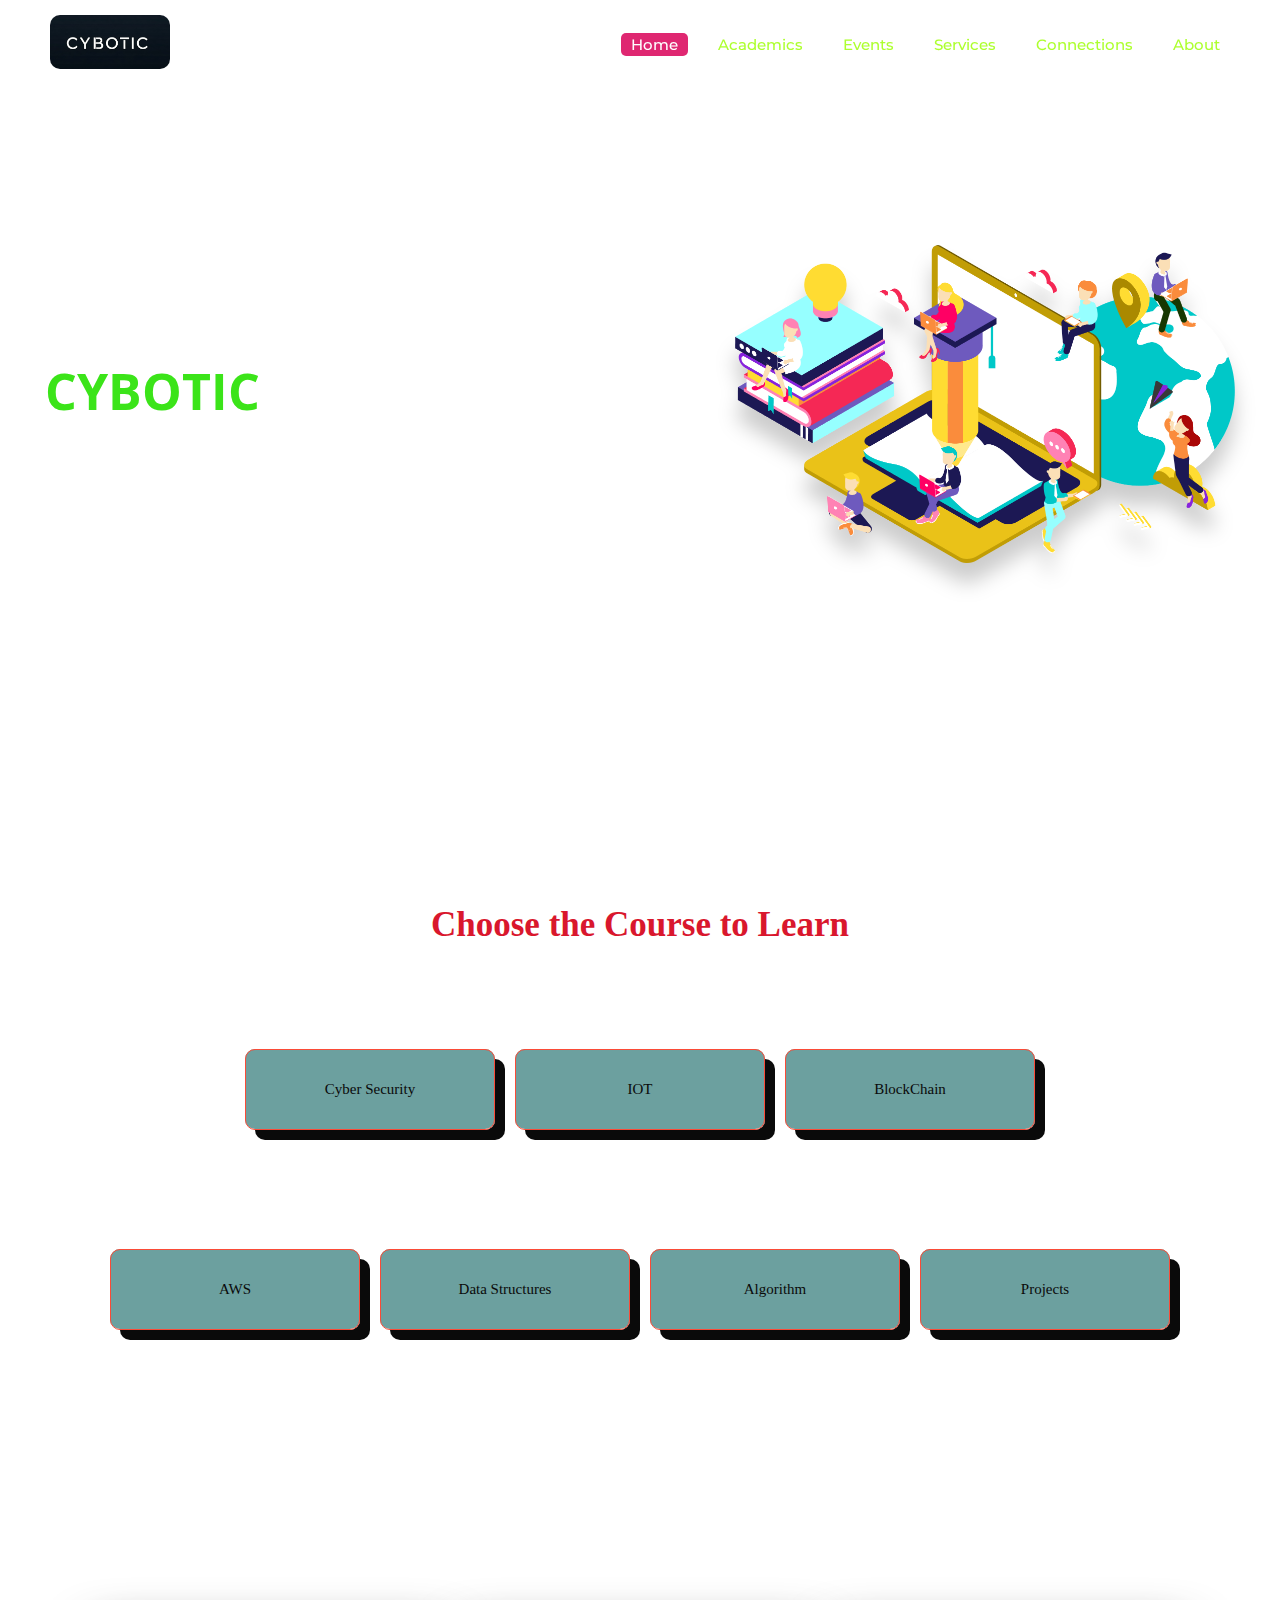
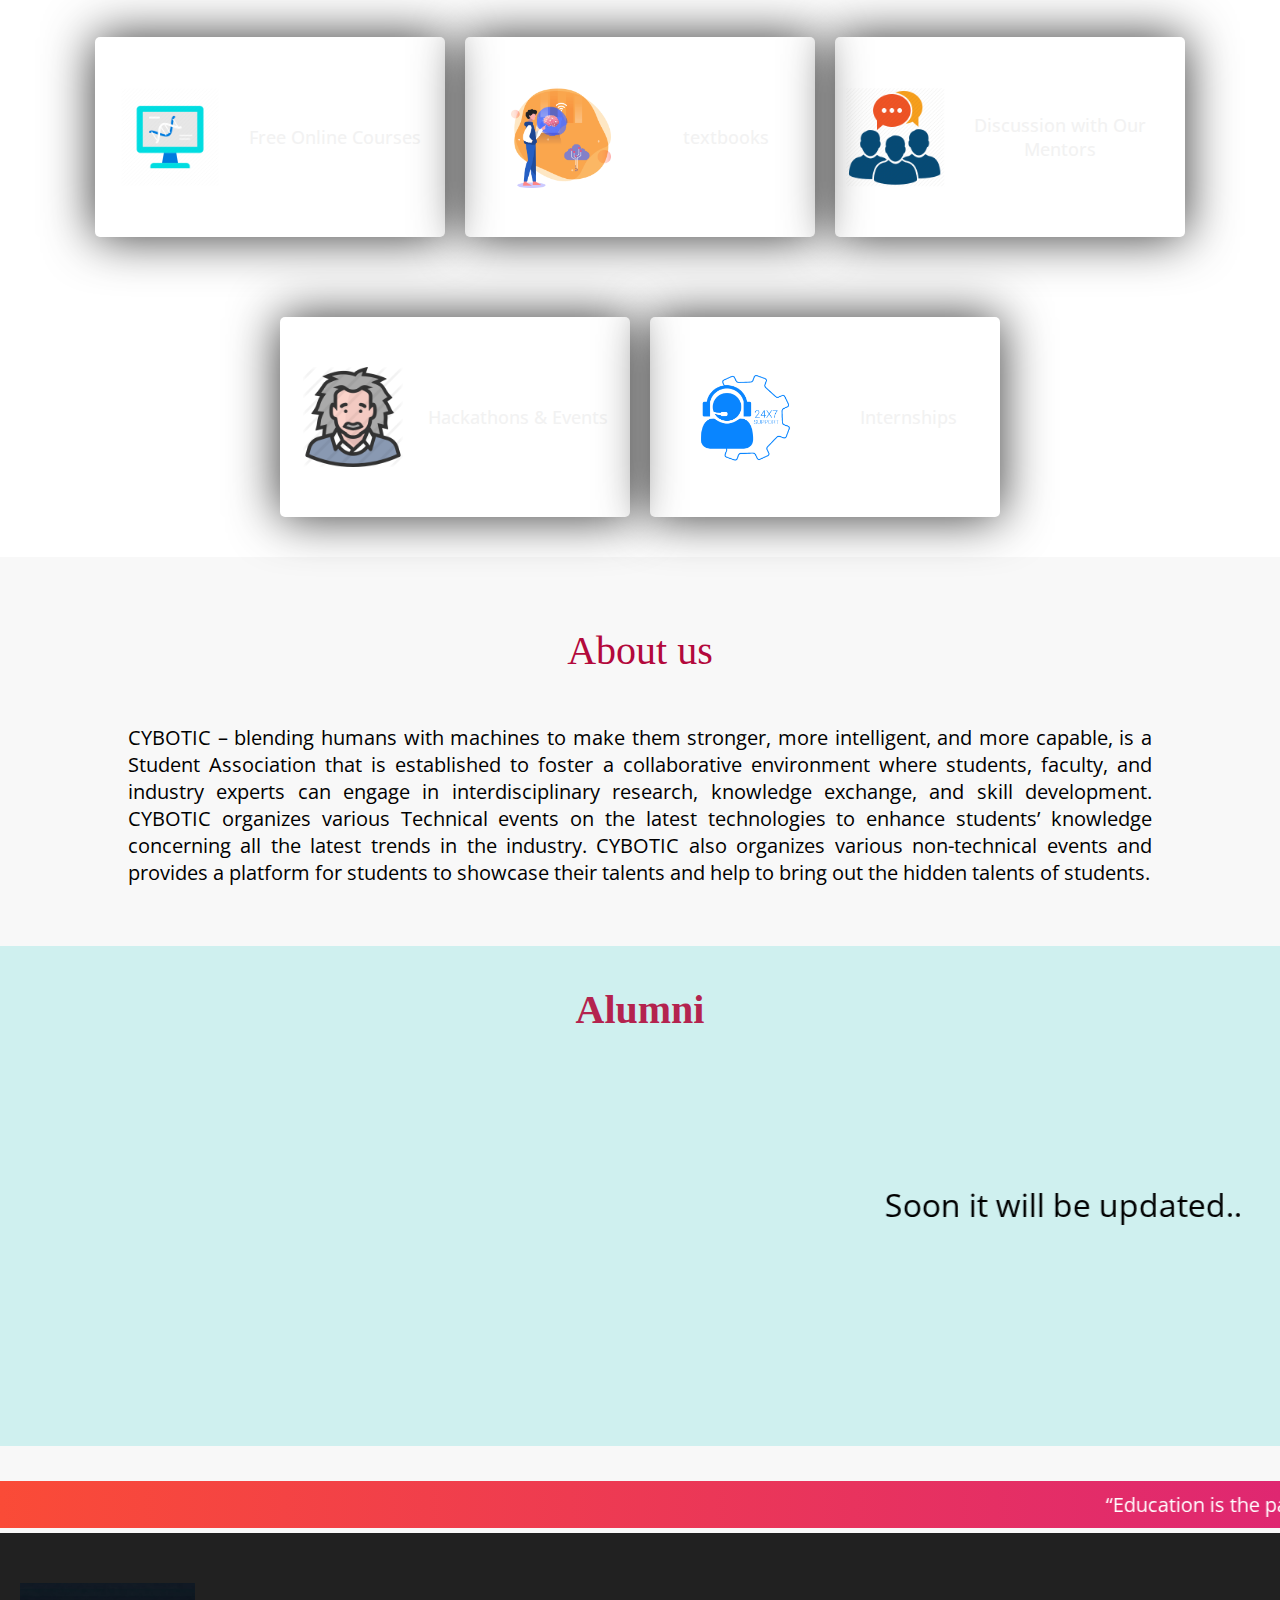
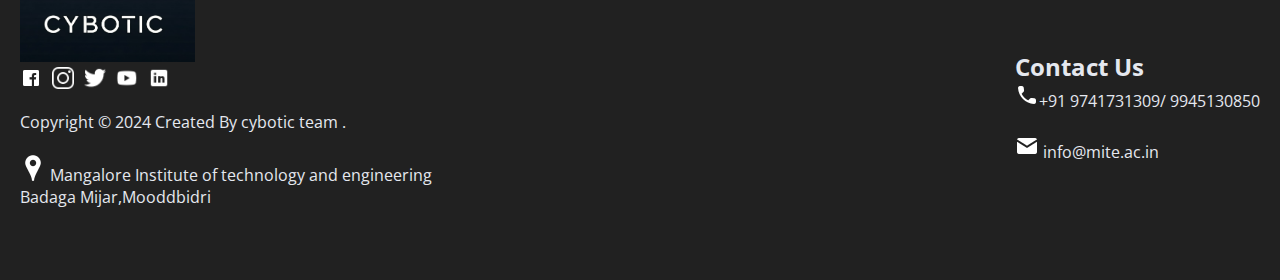
<file: index.html>
<!DOCTYPE html>
<html>
<head>
	<link rel="shortcut icon" type="png" href="images/icon/favicon.png">
	<meta charset="utf-8">
	<meta http-equiv="X-UA-Comaptible" content="IE=edge">
	<title>Cybotic</title>
	<meta name="viewport" content="width=device-width, initial-scale=1">
	<link rel="stylesheet" type="text/css" href="style.css">
	<script type="text/javascript" src="script.js"></script>
	<script src="https://code.jquery.com/jquery-3.2.1.js"></script>
	<script>
		$(window).on('scroll', function(){
  			if($(window).scrollTop()){
  			  $('nav').addClass('black');
 			 }else {
 		   $('nav').removeClass('black');
 		 }
		})
	</script>
</head>
<body>
<!-- Navigation Bar -->
	<header id="header">
		<nav class="navbar">
			<div class="logo"><img src="./images/icon/image.png" alt="logo"></div>
			<ul>
				<li><a class="active" href="">Home</a></li>
				<li><a href="#portfolio_section">Academics</a></li>
				<li><a href="#team_section">Events</a></li>
				<li><a href="#services_section">Services</a></li>
				<li><a href="#contactus_section">Connections</a></li>
				<li><a href="#about">About</a></li>
			</ul>

			
			<img src="images/icon/menu.png" class="menu" onclick="sideMenu(0)" alt="menu">
		</nav>
		<div class="head-container">
			<div class="quote">
				<p>Empowering innovation and excellence in <span style="color:rgb(59, 228, 25); font-weight:bold;">CYBOTIC</span> for a brighter future.</p>
				
			</div>
			<div class="svg-image">
				<img src="images/extra/svg1.jpg" alt="svg">
			</div>
		</div>
		<div class="side-menu" id="side-menu">
			<div class="close" onclick="sideMenu(1)"><img src="images/icon/close.png" alt=""></div>
			<div class="user">
				<img src="./images/icon/image.png" alt="Username">
				<p>CONNECT U </p>
			</div>
			<ul>
				<li><a href="#about_section">About</a></li>
				<li><a href="#portfolio_section">Portfolio</a></li>
				<li><a href="#team_section">Team</a></li>
				<li><a href="#services_section">Services</a></li>
				<li><a href="#contactus_section">Contact</a></li>
				<li><a href="#feedBACK">Feedback</a></li>
			</ul>
		</div>
	</header>


<!-- Some Popular Subjects -->
 <div clas="course">
	<div class="title">
		<span>Choose the Course to Learn</span>
	</div>
	<br><br>
	<div class="course">
		<center><div class="cbox">

		<div class="det"><a href="https://www.coursera.org/courses?query=cybersecurity">Cyber Security</a></div>
		<div class="det"><a href="https://www.netacad.com/courses/introduction-iot?courseLang=en-US">IOT</a></div>
		<div class="det"><a href="https://updraft.cyfrin.io/courses?gad_source=1&gclid=CjwKCAiA3ZC6BhBaEiwAeqfvymxNCoHu5rtDN0saM-kOz2a7nYWnERTw9cCIYkEQNjt0FlI1bGb1oBoCOGMQAvD_BwE">BlockChain</a></div>
	
		</div></center>
		<div class="cbox">
		<div class="det"><a href="https://aws.amazon.com/training/">AWS</a></div>
		<div class="det"><a href="https://www.geeksforgeeks.org/data-structures/">Data Structures</a></div>
		<div class="det"><a href="https://www.geeksforgeeks.org/fundamentals-of-algorithms/">Algorithm</a></div>
		<div class="det det-last"><a href="https://nevonprojects.com/information-security-projects/">Projects</a></div>
		</div>
	</div>
	</div>




<!-- SERVICES -->
	<div class="service-swipe">
		<div class="diffSection" id="services_section">
		<center><p style="font-size: 50px; padding: 100px; padding-bottom: 40px; color: #fff;">Services</p></center>
		</div>
		<a href="subjects/computer_courses.html"><div class="s-card"><img src="images/icon/computer-courses.png"><p>Free Online Courses</p></div></a>
		<a href="https://mentorcruise.com/books/cybersecurity/"><div class="s-card"><img src="images/icon/brainbooster.png"><p>textbooks</p></div></a>


		<a href="./subjects/Lecturers.html"><div class="s-card"><img src="images/icon/discussion.png"><p>Discussion with Our Mentors</p></div></a>
		<a href="./subjects/event.html"><div class="s-card"><img src="images/icon/q1.png"><p>Hackathons & Events</p></div></a>
		<a href="https://www.naukri.com/internship-jobs-in-bangalore"><div class="s-card"><img src="images/icon/help.png"><p>Internships</p></div></a>
	</div>

<!-- Reviews by Students -->
<div id="makeitfull">
	<a href="#review_section"></a>
</div>
<div class="review">
	<div class="diffSection" id="review_section">
		<center><p style="font-size: 40px; padding: 70px; padding-bottom: 40px; color: #b3093c;font-family: Georgia, 'Times New Roman', Times, serif;">About us</p></center>
	</div>
	<div class="rev-container">
		<p class="text">CYBOTIC – blending humans with machines to make them stronger, more intelligent, and more capable, is a Student Association that is established to foster a collaborative environment where students, faculty, and industry experts can engage in interdisciplinary research, knowledge exchange, and skill development. CYBOTIC organizes various Technical events on the latest technologies to enhance students’ knowledge concerning all the latest trends in the industry. CYBOTIC also organizes various non-technical events and provides a platform for students to showcase their talents and help to bring out the hidden talents of students.</p>
</div>

<!-- CONTACT US -->
	<div class="alumni">
		    <h1 style="padding-top: 40px;font-family:Georgia, 'Times New Roman', Times, serif;color: #b4234e;font-size: 2.5rem;">Alumni</h1>
			
		
		<marquee behavior="alternate"> 
			<p style="font-size:2rem;padding-top: 150px; font-weight: 400;">Soon it will be updated..</p>
			</marquee>
	</div>


<!-- FEEDBACK -->
	
<!-- Sliding Information -->
	<marquee style="background: linear-gradient(to right, #FA4B37, #DF2771); margin-top: 35px;" direction="left" onmouseover="this.stop()" onmouseout="this.start()" scrollamount="20"><div class="marqu">“Education is the passport to the future, for tomorrow belongs to those who prepare for it today.” “Your attitude, not your aptitude, will determine your altitude.” “If you think education is expensive, try ignorance.” “The only person who is educated is the one who has learned how to learn …and change.”</div></marquee>

<!-- FOOTER -->
	<footer>
		<div class="footer-container">
			<div class="left-col">
				<img src="./images/icon/image.png" style="width: 175px;">
				<div class="logo"></div>
				<div class="social-media">
					<a href="#"><img src="images/icon\fb.png"></a>
					<a href="https://www.instagram.com/cybotic_mite?igsh=OXB0c3I4M3Fub3Vv"><img src="images/icon\insta.png"></a>
					<a href="#"><img src="images/icon\tt.png"></a>
					<a href="#"><img src="images/icon\ytube.png"></a>
					<a href="#"><img src="images/icon\linkedin.png"></a>
				</div><br><br>
				<p class="rights-text">Copyright © 2024 Created By cybotic team .</p>
				<br><p><img src="images/icon/location.png"> Mangalore Institute of technology and engineering<br>Badaga Mijar,Mooddbidri</p><br>
				
			</div>
			<div class="right-col">
				<h2>Contact Us</h2>
				<p><img src="images/icon/phone.png">+91 9741731309/ 9945130850 <br>
					<br><img src="images/icon/mail.png">&nbsp;info@mite.ac.in</p>
			</div>
		</div>
	</footer>

</body>
</html>
</file>
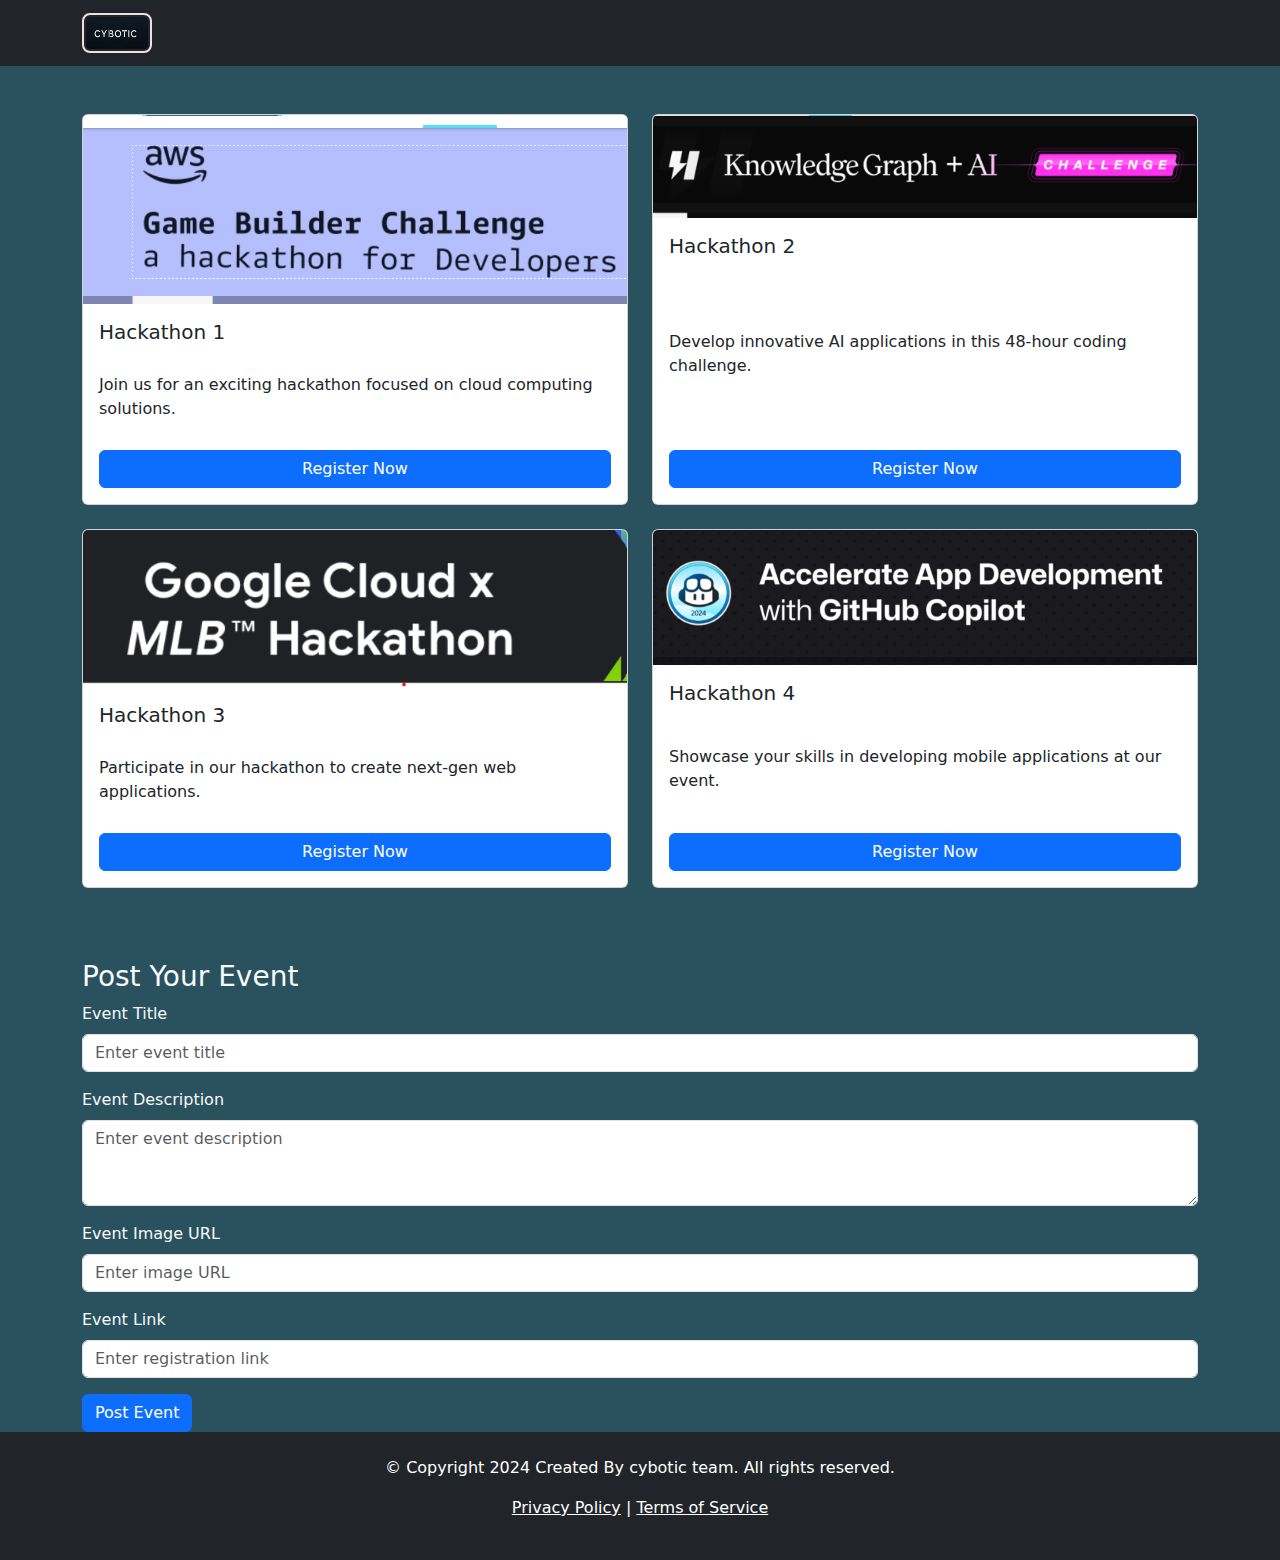
<file: subjects/event.html>
<!DOCTYPE html>
<html lang="en">
<head>
    <meta charset="UTF-8">
    <meta name="viewport" content="width=device-width, initial-scale=1.0">
    <title>Events</title>
    <link rel="stylesheet" href="./event.css">
    <link href="https://cdn.jsdelivr.net/npm/bootstrap@5.3.3/dist/css/bootstrap.min.css" rel="stylesheet" integrity="sha384-QWTKZyjpPEjISv5WaRU9OFeRpok6YctnYmDr5pNlyT2bRjXh0JMhjY6hW+ALEwIH" crossorigin="anonymous">
    <style>
        .card {
            height: 100%;
        }
        .card-body {
            height: 200px;
            display: flex;
            flex-direction: column;
            justify-content: space-between;
        }
        .card-title, .card-text {
            margin-bottom: 10px;
        }
    </style>
</head>
<body style="background-color: rgb(41, 81, 94);">
    <nav class="navbar navbar-dark bg-dark">
        <div class="container">
          <a class="navbar-brand" href="#">
            <img src="../images/icon/image.png" alt="Bootstrap" width="70" height="40" class="logo-border">
          </a>
        </div>
    </nav>

    <div class="container mt-5">
        <div class="row">
          <div class="col-md-6 mb-4">
            <div class="card">
              <img src="../images/extra/hackthon.png" class="card-img-top" alt="Hackathon 1">
              <div class="card-body">
                <h5 class="card-title">Hackathon 1</h5>
                <p class="card-text">Join us for an exciting hackathon focused on cloud computing solutions.</p>
                <a href="" class="btn btn-primary">Register Now</a>
              </div>
            </div>
          </div>
          <div class="col-md-6 mb-4">
            <div class="card">
              <img src="../images/extra/htn2.png" class="card-img-top" alt="Hackathon 2">
              <div class="card-body">
                <h5 class="card-title">Hackathon 2</h5>
                <p class="card-text">Develop innovative AI applications in this 48-hour coding challenge.</p>
                <a href="https://hypermode-knowledge-graph-ai.devpost.com/?ref_feature=challenge&ref_medium=discover" class="btn btn-primary">Register Now</a>
              </div>
            </div>
          </div>
          <div class="col-md-6 mb-4">
            <div class="card">
              <img src="../images/extra/htn3.png" class="card-img-top" alt="Hackathon 3">
              <div class="card-body">
                <h5 class="card-title">Hackathon 3</h5>
                <p class="card-text">Participate in our hackathon to create next-gen web applications.</p>
                <a href="https://next2025challenge.devpost.com/?ref_feature=challenge&ref_medium=discover" class="btn btn-primary">Register Now</a>
              </div>
            </div>
          </div>
          <div class="col-md-6 mb-4">
            <div class="card">
              <img src="../images/extra/htn4.png" class="card-img-top" alt="Hackathon 4">
              <div class="card-body">
                <h5 class="card-title">Hackathon 4</h5>
                <p class="card-text">Showcase your skills in developing mobile applications at our event.</p>
                <a href="https://github-copilot.devpost.com/?ref_feature=challenge&ref_medium=discover" class="btn btn-primary">Register Now</a>
              </div>
            </div>
          </div>
        </div>
        
        <h3 class="mt-5 text-light">Post Your Event</h3>
        <form>
            <div class="mb-3">
                <label for="eventTitle" class="form-label text-light">Event Title</label>
                <input type="text" class="form-control" id="eventTitle" placeholder="Enter event title">
            </div>
            <div class="mb-3">
                <label for="eventDescription" class="form-label text-light">Event Description</label>
                <textarea class="form-control" id="eventDescription" rows="3" placeholder="Enter event description"></textarea>
            </div>
            <div class="mb-3">
                <label for="eventImage" class="form-label text-light">Event Image URL</label>
                <input type="text" class="form-control" id="eventImage" placeholder="Enter image URL">
            </div>
            <div class="mb-3">
                <label for="eventLink" class="form-label text-light">Event Link</label>
                <input type="text" class="form-control" id="eventLink" placeholder="Enter registration link">
            </div>
            <button type="submit" class="btn btn-primary">Post Event</button>
        </form>
    </div>
    <footer class="bg-dark text-white text-center py-4">
    <p>&copy; Copyright 2024 Created By cybotic team. All rights reserved.</p>
    <p>
        <a href="#" class="text-white">Privacy Policy</a> | 
        <a href="#" class="text-white">Terms of Service</a>
    </p>
</footer>
    <script src="https://cdn.jsdelivr.net/npm/bootstrap@5.3.3/dist/js/bootstrap.bundle.min.js" integrity="sha384-YvpcrYf0tY3lHB60NNkmXc5s9fDVZLESaAA55NDzOxhy9GkcIdslK1eN7N6jIeHz" crossorigin="anonymous"></script>
</body>
</html>
</file>
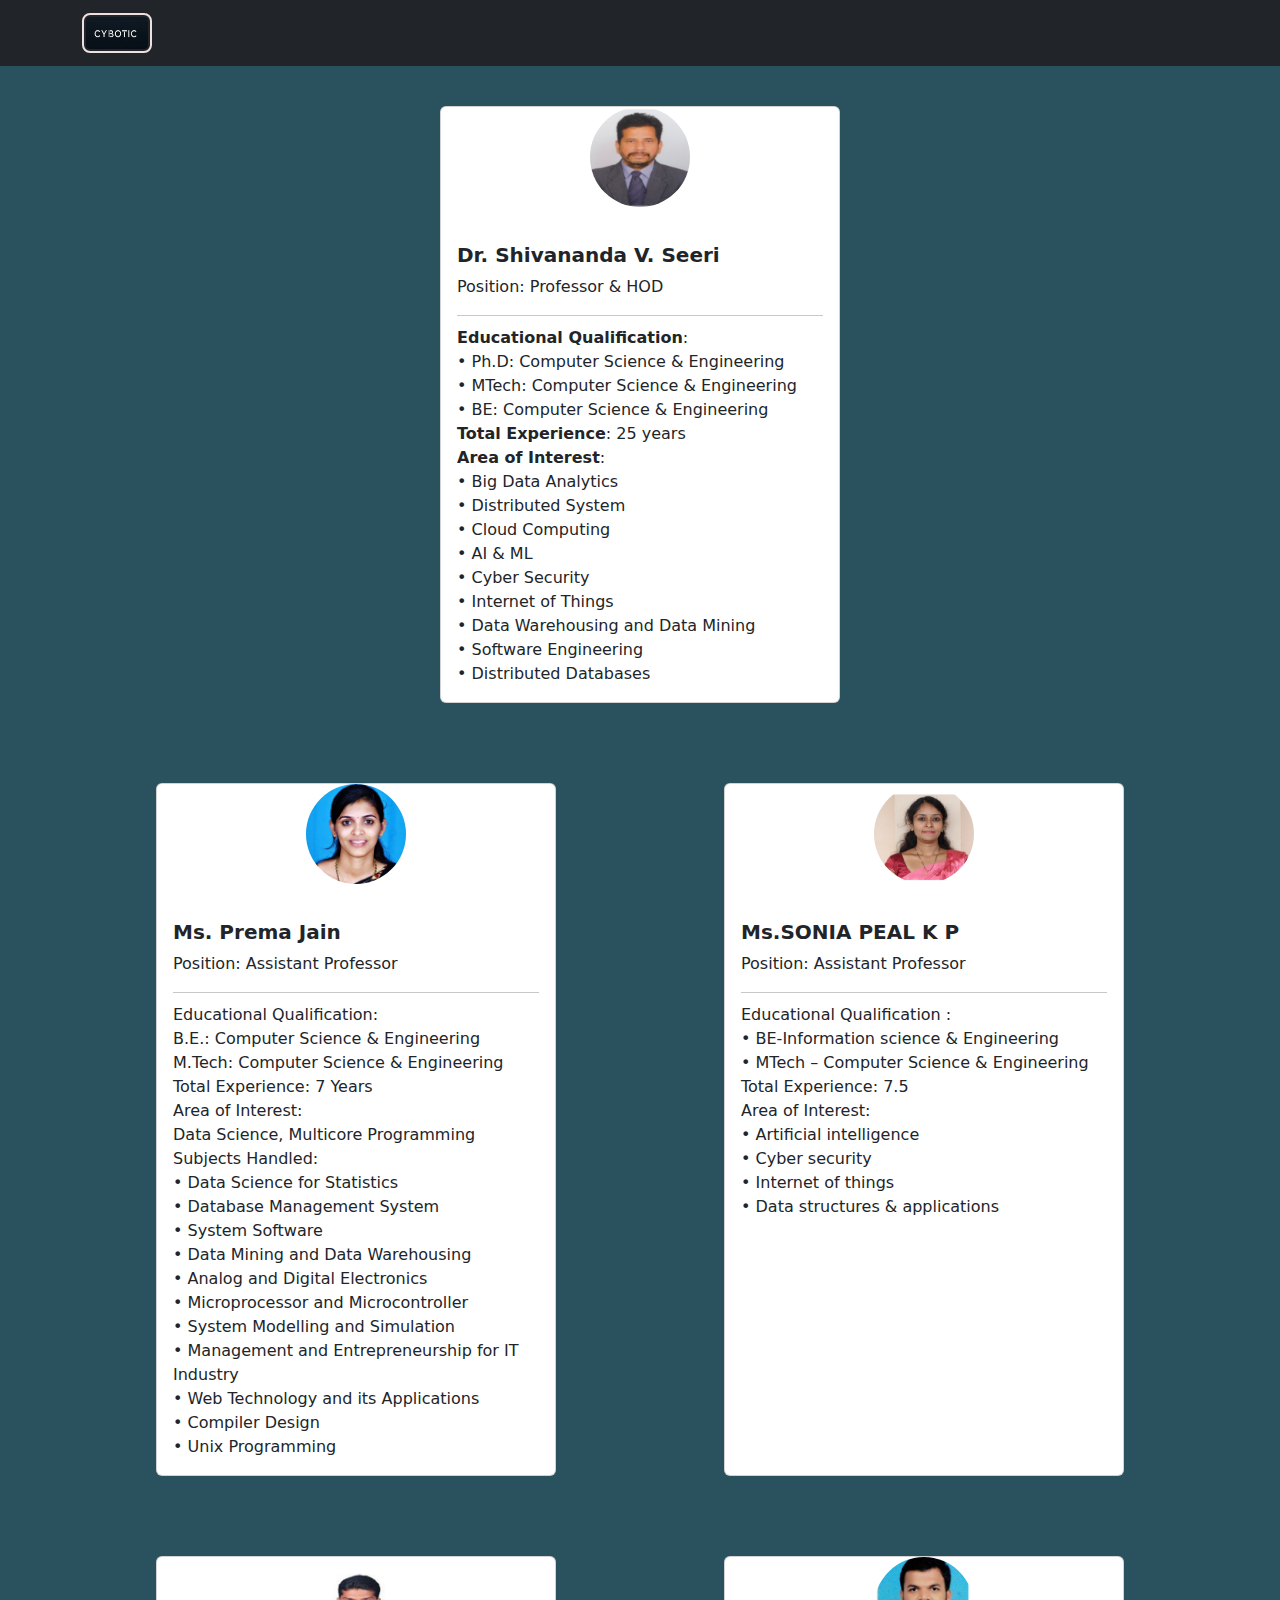
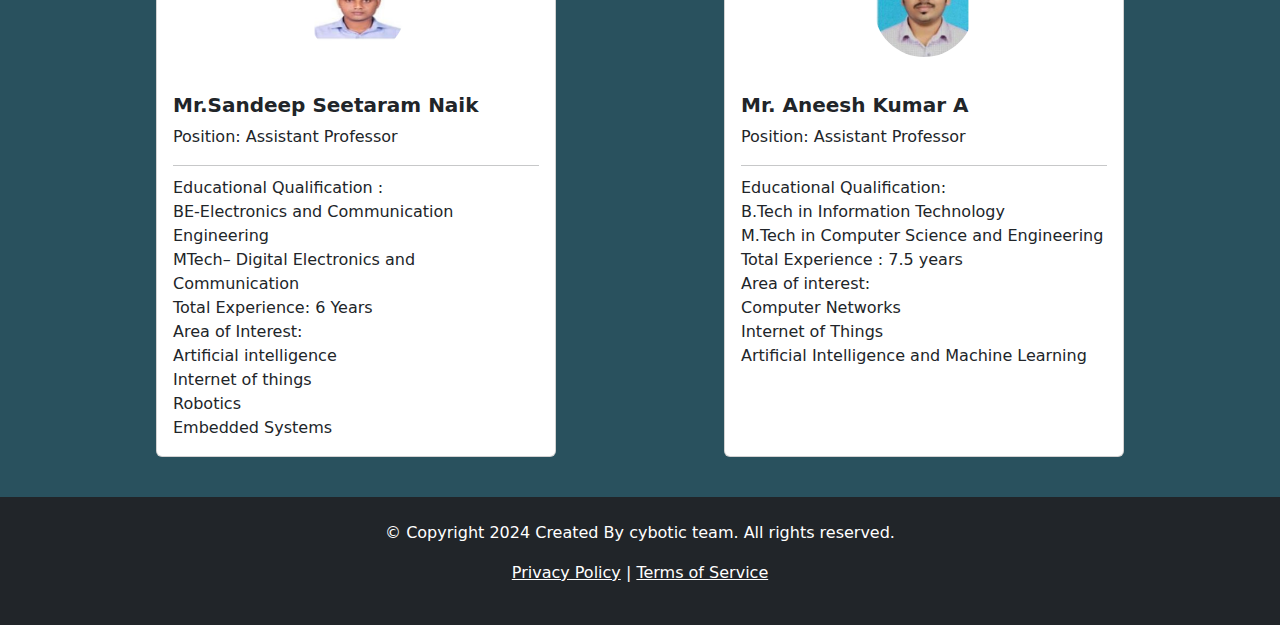
<file: subjects/Lecturers.html>
<!DOCTYPE html>
<html lang="en">
<head>
    <meta charset="UTF-8">
    <meta name="viewport" content="width=device-width, initial-scale=1.0">
    <title>Document</title>
    <link href="./lect.css" rel="stylesheet">
    <link href="https://cdn.jsdelivr.net/npm/bootstrap@5.3.3/dist/css/bootstrap.min.css" rel="stylesheet" integrity="sha384-QWTKZyjpPEjISv5WaRU9OFeRpok6YctnYmDr5pNlyT2bRjXh0JMhjY6hW+ALEwIH" crossorigin="anonymous">
</head>
<body style="background-color: rgb(41, 81, 94);">
  
    <nav class="navbar navbar-dark bg-dark">
        <div class="container">
          <a class="navbar-brand" href="#">
            <img src="../images/icon/image.png" alt="Bootstrap" width="70" height="40" class="logo-border">
          </a>
        </div>
      </nav>
<!-- ------------------------- -->
<div class="container">
  <div class="card">
    <img src="../images/icon/hod.png" class="card-img-top" alt="HOD Image" width="20">
    <div class="card-body">
      <h5 class="card-title">Dr. Shivananda V. Seeri </h5>
      <p>Position: Professor & HOD</p>
      <hr>
      <p class="card-text">
        <b>Educational Qualification</b>: <br>
        • Ph.D: Computer Science & Engineering  <br>
        • MTech: Computer Science & Engineering  <br>
        • BE: Computer Science & Engineering  <br>
        <b>Total Experience</b>: 25 years <br>
        <b>Area of Interest</b>: <br>
        • Big Data Analytics <br>
        • Distributed System <br>
        • Cloud Computing <br>
        • AI & ML <br>
        • Cyber Security <br>
        • Internet of Things <br>
        • Data Warehousing and Data Mining <br>
        • Software Engineering <br>
        • Distributed Databases
      </p>
    </div>
  </div>
  
  <!-- First set of cards -->
  <div class="card-container">
    <div class="card">
      <img src="../images/icon/p.png" class="card-img-top" alt="...">
      <div class="card-body">
        <h5 class="card-title">Ms. Prema Jain </h5>
        <p>Position: Assistant Professor </p>
        <hr>
        <p class="card-text">
          Educational Qualification: <br>
          B.E.: Computer Science & Engineering <br>
          M.Tech: Computer Science & Engineering <br>
          Total Experience: 7 Years <br>
          Area of Interest: <br>
          Data Science, Multicore Programming <br>
          Subjects Handled: <br>
          • Data Science for Statistics <br>
          • Database Management System <br>
          • System Software <br>
          • Data Mining and Data Warehousing <br>
          • Analog and Digital Electronics<br> 
          • Microprocessor and Microcontroller <br>
          • System Modelling and Simulation <br>
          • Management and Entrepreneurship for IT Industry <br>
          • Web Technology and its Applications <br>
          • Compiler Design <br>
          • Unix Programming
        </p>
      </div>
    </div>

    <div class="card">
      <img src="../images/icon/SO.png" class="card-img-top" alt="...">
      <div class="card-body">
        <h5 class="card-title">Ms.SONIA PEAL K P </h5>
        <p>Position: Assistant Professor </p>
        <hr>
        <p class="card-text">
          Educational Qualification :<br> 
          • BE-Information science & Engineering <br> 
          • MTech – Computer Science & Engineering <br> 
          Total Experience: 7.5 <br> 
          Area of Interest: <br> 
          • Artificial intelligence <br> 
          • Cyber security <br> 
          • Internet of things <br> 
          • Data structures & applications 
        </p>
      </div>
    </div>
  </div>

  <!-- Second set of cards (no inline width here, use CSS for sizing) -->
  <div class="card-container">
    <div class="card">
      <img src="../images/icon/sa.png" class="card-img-top" alt="...">
      <div class="card-body">
        <h5 class="card-title">Mr.Sandeep Seetaram Naik</h5>
        <p>Position: Assistant Professor</p>
        <hr>
        <p class="card-text">
          Educational Qualification :<br>
          BE-Electronics and Communication Engineering<br>
          MTech– Digital Electronics and Communication<br>
          Total Experience: 6 Years<br>
          
          Area of Interest:<br>
          Artificial intelligence<br>
          Internet of things<br>
          Robotics<br>
          Embedded Systems<br>
        </p>
      </div>
    </div>

    <div class="card">
      <img src="../images/icon/A.png" class="card-img-top" alt="...">
      <div class="card-body">
        <h5 class="card-title">Mr. Aneesh Kumar A </h5>
        <p>Position: Assistant Professor </p>
        <hr>
        <p class="card-text">
          Educational Qualification:<br>
          B.Tech in Information Technology <br>
          M.Tech in Computer Science and Engineering <br>
          Total Experience : 7.5 years <br>
          Area of interest:<br>
          Computer Networks <br>
          Internet of Things <br>
          Artificial Intelligence and Machine Learning<br>
        </p>
      </div>
    </div>
  </div>

</div>
<!-- Footer Section -->
<footer class="bg-dark text-white text-center py-4">
    <p>&copy; Copyright 2024 Created By cybotic team. All rights reserved.</p>
    <p>
        <a href="#" class="text-white">Privacy Policy</a> | 
        <a href="#" class="text-white">Terms of Service</a>
    </p>
</footer>

<script src="https://cdn.jsdelivr.net/npm/bootstrap@5.3.3/dist/js/bootstrap.bundle.min.js" integrity="sha384-YvpcrYf0tY3lHB60NNkmXc5s9fDVZLESaAA55NDzOxhy9GkcIdslK1eN7N6jIeHz" crossorigin="anonymous"></script>
</body>
</html>
</file>
<file: style.css>
@import url('https://fonts.googleapis.com/css?family=Montserrat:500&display=swap');
@import url('https://fonts.googleapis.com/css?family=Dancing+Script&display=swap');
@import url('https://fonts.googleapis.com/css?family=Open+Sans&display=swap');

* {
	box-sizing: border-box;
    margin:0;
	padding: 0;
}
.navbar{
	background-color:rgba(255, 255, 255, 0.233);
}
html {
	scroll-behavior: smooth;
}
body {
	background-image:url(https://img.freepik.com/free-vector/wavy-colors-background_23-2148403785.jpg?ga=GA1.1.683595688.1731830477&semt=ais_hybrid);
	background-repeat: no-repeat;
	background-size: 100% 750px ;
	overflow-y:auto;
	font-family: 'Open Sans', sans-serif;
}

header {
	height: 70vh; 
	/* background: #000; */
}
.black {
	box-shadow: 0 2px 10px rgba(0, 0, 0, 0.5);
}
nav {
	padding: 15px 40px 10px 50px;
	top: 0;
	position: fixed;
	display: flex;
	width: 100%;
	z-index: 1000;
	background: #fff;
	justify-content:space-between;
	transition: 1.5s;
	
}
nav ul {
	display: flex;
	align-items: center;
	justify-content: flex-end;
}

nav ul li {
	list-style: none;
	margin: 5px 10px;
	justify-content: end;
}
nav ul li a {
	padding: 2px 10px;
	color: greenyellow;
	cursor: pointer;
	transition: .5s;
	text-decoration: none;
	align-items: end;
}
nav ul li a:hover {
	color: #fff;
	border-radius: 5px;
	background: #DF2771;
}
.active {
	color: #fff;
	border-radius: 5px;
	background: #DF2771;
}



.get-started {
	margin-left: 50px;
	padding: 5px 20px;
	border: 2px solid #DF2771;
	border-radius: 20px;
	text-decoration: none;
	
	transition: .5s;
	background-color: #DF2771;
	color: #fff;
}
.get-started:hover {
	color: #2e2e2e;
	background: #fff;
}
.logo img{
	margin-left:0;
	width: 120px;
	cursor: pointer;
	transition: all 1s;
	border-radius: 10px;
}

a, button {
	float: left;
	font-family: "Montserrat", sans-serif;
	font-weight: 500;
	font-size: 15px;
	color: #2E3D49;
	display: block;
	text-decoration: none;
	text-align: center;
}
.head-container {
	margin-top: 245px;
	display: flex;
	flex-wrap: wrap;
	align-items: center;
	justify-content: space-around;
}
.quote {
	width: 600px;
	transform: translateY(-50px);
}
.quote h5 {
	margin-top: 20px;
	color: #0009;
	line-height: 20px;
}
.quote p {
	font-size: 50px;
	color: white;
}
.quote .play {
	margin-top: 20px;
	display: flex;
	/* justify-content: center; */
	align-items: center;
}
.quote .play img {
	width: 45px;
	cursor: pointer;
	filter: drop-shadow(0 0 10px #0002);
}
.quote .play span a{
	margin-left: 10px;
	font-size: 20px;
	font-weight: 900;
	color: rgba(0, 0, 0, 0.8);
	cursor: pointer;
}
.svg-image img{
	width: 500px;
	filter: drop-shadow(0 20px 10px rgba(0,0,0,0.2));
}

/* SIDE MENU */
.menu {
	cursor: pointer;
	width: 25px;
	display: none;
}
.side-menu {
	width: 100%;
	height: 100%;
	background: rgba(182, 33, 90, 0.993);
	position: absolute;
	top: 0;
	transition: .8s;
	z-index: 2000;
	transform: translateX(-100%);
}
.side-menu ul {
	margin-top: 35%;
	display: flex;
	flex-direction: column;
	justify-content: center;
	/* background: #FA4B37; */
}
.side-menu ul li {
	list-style: none;
	/* background: #009900; */
	display: flex;
	justify-content: center;
	align-items: center;
	/* border-bottom: 1px solid #fff; */
	/* padding: 10px 0px; */
}
.side-menu ul li:hover a{
	background: #fff;
	color: #DF2771;
}
.side-menu ul li a{
	color: #FFF;
	width: 100%;
	font-size: 1em;
	/* background: #2E3D49; */
	text-decoration: none;
	padding: 15px 0px;
}
.close img{
	float: right;
	width: 35px;
	cursor: pointer;
	margin: 10px;
}
.user {
	display: flex;
	justify-content: center;
	align-items: center;
	margin-top: 10%;
}
.user img {
	width: 60px;
	border-radius: 50%;
	border: 2px solid #fff;
	filter: drop-shadow(0 10px 20px #0004);
	margin-right: 30px;
	cursor: pointer;
}
.user p {
	color: #fff;
	cursor: pointer;
}
.user img, .user p {
	opacity: 1;
}
/*Common things in all sections*/
#about_section, #portfolio_section, #team_section, #services_section, #contactus_section {
	font-family: 'Open Sans', sans-serif;
	color: #2E3D49;
	position: relative;
}
.diffSection {
	width: 100%;
	/*position: relative;*/
	justify-content: center;
	align-items: center;
}
.diffSection .content {
	margin: 10px;
	text-align: center;
	padding: 10px 100px;
	font-size: 1.1em;
}

/*PORTFOLIO*/


/*Title*/
.title {
	font-family:Georgia, 'Times New Roman', Times, serif;
	font-size: 35px;
	font-weight:bold;
	text-align: center;
	color: hsl(353, 81%, 47%);
	padding-top: 30px;
	animation: mymove 3s infinite;
}

@keyframes mymove {
  50% {
        color: #121cda;}
}


/*ABOUT*/

/*POPULAR SUBJECTS*/
.cbox {
	position: relative;
	top:50px;
	width: 100%;
	display: inline-flex;
	flex-wrap: wrap;
	justify-content: center;
	padding-bottom: 100px;
}
.cbox .det {
	width: 250px;
	height: 80px;
	margin: 10px;
	background: #6ca09f;
	cursor: pointer;
	border-radius: 10px;
}
.cbox .det a{
	justify-content: space-around;
	width: 250px;
	padding: 31px;
	border-radius: 10px;
	border: 1px solid #FA4B37;
	font-size: 15px;
	color: #0a0a0a;
	font-family:Georgia, 'Times New Roman', Times, serif;
	text-decoration: none;
	box-shadow: 10px 10px;
	animation: myname infinite;
	animation-duration: 3s;
}

@keyframes myname{
	from {background-color:  #29474a}
	to {background-color: rgb(185, 185, 125);}
}
.cbox .det a:hover {
	background: linear-gradient(to right, #FA4B37, #DF2771);
	color: white;
	box-shadow: 6px 6px black;
	transform: scale(1.1);
    transition: transform 0.3s ease-in-out;
}
.cbox .det a:hover img{
	filter: brightness(100);
}
.cbox img {
	width: 20px;
	margin-right: 20px;
}

/*TEAM SECTION*/
.totalcard {
	width: 100%;
	display: flex;
	flex-wrap: wrap;
	align-items: center;
	justify-content: center;
	margin-bottom: 50px;
}
.totalcard .card {
	margin: 50px;
	width: 300px;
	border-radius: 10px;
	background: #fff;
}
.totalcard .card{
	box-shadow: inset 0 0 10px rgba(0,0,0,0.4),
					0 0 10px rgba(0,0,0,0.3);
}
.card:nth-child(1){
	border-top: 5px solid green;
}
.card:nth-child(2){
	border-top: 5px solid blue;
}
.card:nth-child(1):hover {
	box-shadow: inset 0px 0px 10px rgba(0,255,0,0.5),
				1px 1px 30px rgba(0,255,0,0.5);
}
.card:nth-child(2):hover {
	box-shadow: inset 0px 0px 10px rgba(0,0,255,0.5),
				1px 1px 30px rgba(0,0,255,0.5);
}
.totalcard .card img {
	width: 100px;
	height: 100px;
	margin-top: 5px;
	cursor: pointer;
	border-radius: 50px;
	transition-duration: .8s;
}
.totalcard .card img:hover {
	transform: scale(3.5);
	border-radius: 0;
	box-shadow: 0 0 20px rgba(0,0,0,0.5);
}
#detail p{
	font-size: 15px;
	line-height: 25px;
	font-variant: small-caps;
	text-align: center;
	margin: 25px;
	margin-bottom: 0px;
	margin-top: 0px;
}
#detail button {
	outline: none;
	border-radius: 10px;
	border-style: none;
	border: 1px solid black;
	padding: 9px 25px;
	cursor: pointer;
	transition-duration: .4s;
}
#detail a {
	bottom: 80px;
	text-decoration: none;
	margin-bottom: 30px;
	margin-top: 20px;
	margin-left: 90px;
	align-self: center;
}
.btn-roshan:hover {
	background: rgba(0,255,0,0.7);
	color: #fff;
}
.btn-roshan2:hover {
	background: rgba(0,0,255,0.5);
	color: #fff;
}
.card-title {
	font-size: 17px;
	color: #343A40;
	padding: 20px;
	font-weight: 700;
}

/*Service Section*/
/*Service Section*/
.service-swipe {
	display: flex;
	flex-wrap: wrap;
	justify-content: center;
	align-items: center;
	background-image: linear-gradient(rgba(0,0,0,0),rgba(0,0,0,0.7)),url("images/extra/b3.jpg");
	background-size: cover;
	background-attachment: fixed;
}
.service-swipe .s-card img {
	width: 100px;
	
}
.service-swipe a {
	padding: 0;
	margin: 40px 10px;
}
.service-swipe .s-card {
	display: flex;
	justify-content: space-around;
	padding: 10px;
	align-items: center;
	text-align: center;
	width: 350px;
	height: 200px;
	box-shadow: inset 0 0 20px rgba(255,255,255,0.05),
					0 0 50px rgba(0,0,0,0.8);
	border-radius: 5px;
	cursor: pointer;
	transition-duration: .5s;
}
.service-swipe .s-card p {
	color: #f2f2f2;
	font-size: 1.2em;
	font-family: 'Open Sans',sans-serif;
}
.service-swipe .s-card:hover {
	box-shadow: 0 0 50px rgba(255,255,255,0.8);
	transform: translateY(-10px);
}

/*Contact Us Section*/
.csec {
	background: linear-gradient(to right, #FA4B37, #DF2771);
	background-attachment: fixed; 
	position: absolute;
	width: 100%;
	height: 250px;
	top: 200px;
	content: '';
	transform-origin: top right;
	transform: skewY(-10deg);
	z-index: -1;
}
.back-contact {
	margin-top: 0px;
	transform: translateY(-50px);
	display: flex;
	align-items: center;
	justify-content: space-around;
}
.cc {
	height: 400px;
	width: 400px;
	height: 500px;
	border-radius: 10px;
	justify-content: center;
	box-shadow: 1px 1px 20px rgba(0,0,0,0.4);
	background: #fff;
}
.cc form {
	margin: 5%;
	margin-top: 40px;
	width: 90%;
	height: 90%;
}
.cc form label {
	position: absolute;
	color: #2E3D49;
	font-size: 10px;
	font-weight: 800;
}
.cc form input {
	padding: 15px;
	margin-bottom: 10px;
	border-radius: 5px;
	box-shadow: inset 0 0 5px lightgray;
	border: 1px solid rgba(0,0,0,0.2);
	outline: none;
	color: #2E3D49;
	font-weight: 600;
}
.imp {
	color: red;
}
form textarea {
	width: 100%;
	height: 100px;
	box-shadow: inset 0 0 5px lightgray;
	border: 1px solid rgba(0,0,0,0.2);
	border-radius: 5px;
	outline: none;
	color: #2E3D49;
	font-weight: 600;
	padding: 15px;
}
#csubmit {
	margin-top: 20px; 
	background: linear-gradient(to right, #FA4B37, #DF2771);
	border-radius: 5px;
	border-style: none;
	outline: none;
	width: 100%;
	padding: 15px 25px;
	color: #fff;
	font-size: 12px;
	cursor: pointer;
}

/*REVIEW SECTION*/


.review {
	background: #F8F8F8;
	width: 100%;
}
.text{
	font-size: 20px;
}
.rev-container {
	padding: 10px 10%;
	padding-bottom: 60px;
	display: flex;
	flex-wrap: wrap;
	justify-content: space-around;
	text-align: justify;
}
.rev-container .rev-card {
	/*overflow: hidden;*/
	width: 550px;
	height: 240px;
	margin-bottom: 40px;
	background: #fff;
	display: flex;
	padding: 10px;
	box-shadow: 2px 2px 20px rgba(0,0,0,0.2);
}
.rev-card:hover {
	box-shadow: 1px 1px 5px rgba(0,0,0,0.2);
}
.identity {
	display: flex;
	flex-wrap: wrap;
	justify-content: center;
	padding: 10px;
}
.identity img {
	width: 120px;
	height: 120px;
	transition-duration: .8s;
	border-radius: 50%;
}
.identity img:hover {
	transform: scale(2.2);
	border-radius: 0px;
	box-shadow: 0 0 20px rgba(0,0,0,0.3);
}
.identity p {
	width: 150px;
	font-weight: bold;
	color: #2E3D49;
	text-align: center;
}
.identity h6 {
	width: 150px;
	text-align: center;
}
.identity .rating img {
	width: 12px;
	height: 12px;
	margin-right: 5px;
}
.rev-cont {
	overflow: hidden;
}
.rev-cont #title {
	padding: 10px;
	color: #2E3D49;
	font-weight: bold;
}
.rev-cont #content {
	padding: 10px;
	font-size: .9em;
	color: #2E3D49;
	line-height: 22px;
	text-align: justify;
}





/*SCROLLING TEXT*/
.marqu {
	text-align: center;
	justify-content: center;
	color: #fff;
	font-size: 20px;
	padding: 10px;
}

/*FOOTER*/
footer {
	color: #E5E8EF;
	background: #000D;
	padding: 50px 0; 
}
footer .footer-container {
	max-width: 1300px;
	margin: auto;
	padding: 0 20px;
	display: flex;
	justify-content: space-between;
	align-items: center;
	flex-wrap: wrap-reverse;
}
footer .social-media img{
	width: 22px;
}
footer .logo {
	width: 180px;
	color: #fff;
}
footer .social-media a{
	margin-right: 10px;
	font-size: 22px;
	text-decoration: none;
}
footer .right-col h1{
	font-size: 26px;
}
footer .border{
	width: 100px;
	height: 4px;
	background: linear-gradient(to right, #FA4B37, #DF2771);
	margin: 2px;
}
footer .newsletter-form {
	display: flex;
	justify-content: center;
	align-items: center;
	flex-wrap: wrap;
}
footer input::placeholder {
  color: white !important;
}
footer .txtb {
	flex: 1;
	padding: 18px 40px;
	font-size: 16px;
	background: #343A40;
	border: none;
	font-weight: 700;
	outline: none;
	border-radius: 5px;
	min-width: 260px;
	margin-top: 20px;
	color: white;
}
footer .btn {
	margin-top: 20px;
	padding: 18px 40px;
	font-size: 16px;
	color: #f1f1f1;
	background: linear-gradient(to right, #FA4B37, #DF2771);
	border: none;
	font-weight: 700;
	outline: none;
	border-radius: 5px;
	margin-left: 20px;
	cursor: pointer;
	transition: opacity .3s linear;	
}
footer .btn:hover {
	opacity: .7;
}

/*PROPERTIES FOR MAKING WEBSITE RESPONSIVE*/
@media screen and (max-width: 960px) {
	.footer-container {
		max-width: 600px;
	}
	.right-col {
		width: 100%;
		margin-bottom: 60px;
	}
	.left-col {
		width: 100%;
		text-align: center;
	}
	.social-media {
		display: flex;
		justify-content: center;
	}
	.logo {
		transition: 1s;
		margin-left: 30%;
	}
	nav ul, .srch, .get-started{
		display: none;
	}
	.menu {
		display: block;
	}
	nav {
		padding-bottom: 20px;
		border-bottom: 1px solid #0005;
		/* position: fixed; */
		/* top: 0; */
	}
	.quote p, .quote h5, .play {
		justify-content: center;
		text-align: center;
	}
	.quote p {
		font-size: 30px;
	}
	.service-container .right-side img {
		width: 90%;
	}
	.title {
		margin-top: 0px;
	}
	
}
@media screen and (max-width: 700px) {
	footer .btn{
		margin: 0;
		width: 100%;
		margin-top: 20px;
	}
	.svg-image img {
		width: 90%;
		margin: 20px;
		/* align-self: center; */
	}
}

@media screen and (max-width: 1000px) {	
	.feedbox form input, .feedbox form .fname{
		width: 100%;
	}
}
.alumni{
	height: 500px;
	width: 100%;
	background-color: #cdefeef4;
	text-align: center;
	
}
</file>
<file: subjects/event.css>
.logo-border {
    border: 2px solid #efe0e0; /* Black border with 2px thickness */
    border-radius: 8px; /* Slightly rounded corners */
    padding: 2px; /* Adds some padding inside the border */
  }
</file>
<file: subjects/lect.css>
.card-container {
    display: flex;
    justify-content: space-between;
    gap: 20px;
    flex-wrap: wrap;
  }
  
  .card {
    margin: 40px auto;
    width: 100%; /* Cards take up full width of their container */
    max-width: 400px; /* Ensures all cards are the same size */
  }
  
  .card img {
    width: 100px; /* Fixed width */
    height: 100px; /* Fixed height */
    object-fit: cover; /* Ensures the image is cropped to fit the size */
    border-radius: 50%; /* Makes the image circular */
    display: block; /* Makes the image a block-level element */
    margin-left: auto; /* Centers the image horizontally */
    margin-right: auto; /* Centers the image horizontally */
    margin-bottom: 20px; /* Adds space below the image */
    
  }
  
  
  .card:hover {
    margin-bottom: 50px;
    box-shadow: 20px 20px 10px rgb(18, 17, 17);
    transform: scale(1.1);
    transition: transform 0.3s ease-in-out;
    cursor: pointer;
  }
  
  .card-title {
    font-weight: bold;
  }
  
  .card-text {
    line-height: 1.5;
  }
  
  .card hr {
    margin: 10px 0;
  }
  
  .card-text br {
    margin-bottom: 8px;
  }
  
  .logo-border {
    border: 2px solid #efe0e0; /* Black border with 2px thickness */
    border-radius: 8px; /* Slightly rounded corners */
    padding: 2px; /* Adds some padding inside the border */
  }
  
  .container {
    max-width: 960px;
  }
</file>
